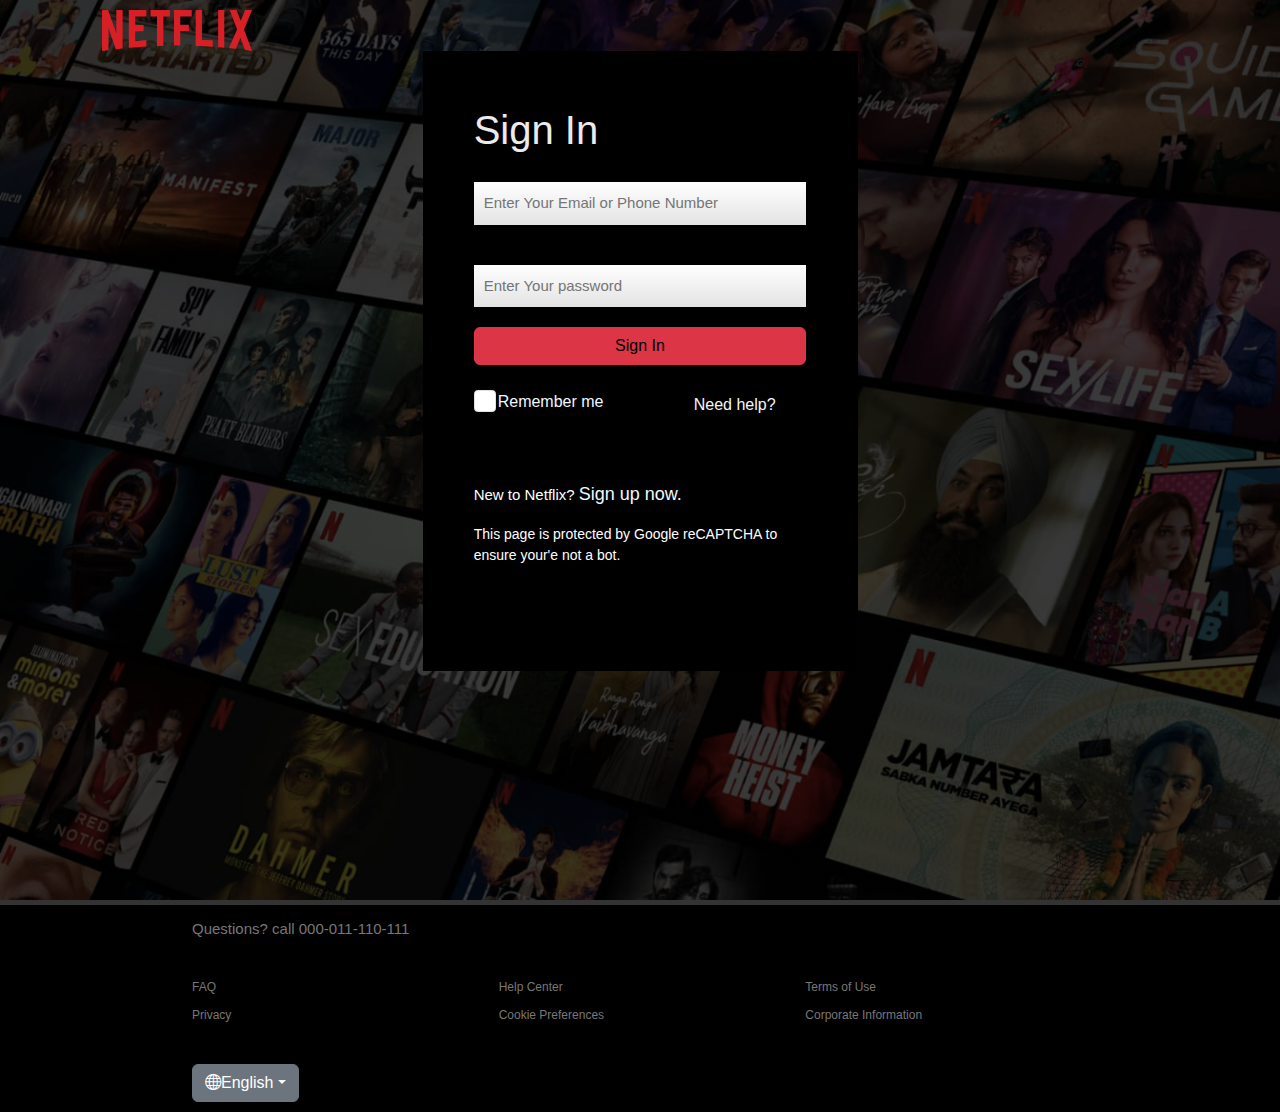
<file: Signin/home.html>
<!DOCTYPE html>
<html lang="en">
<meta charset="UTF-8">
<meta http-equiv="X-UA-Compatible" content="IE=edge">
<meta name="viewport" content="width=device-width, initial-scale=1.0">
<title>SignIn</title>
<link rel="stylesheet" href="home.css">

<link rel="stylesheet" href="https://cdn.jsdelivr.net/npm/bootstrap@5.2.3/dist/css/bootstrap.min.css">
<link rel="stylesheet" href="https://cdn.jsdelivr.net/npm/bootstrap-icons@1.10.2/font/bootstrap-icons.css">
</head>

<body style="background: black; color: white;">
    <div class="contain">
        <img src="logo.png" class="logo" alt="">
        <form action="">
            <h2>Sign In</h2>
            <input type="text" id="email" placeholder="Enter Your Email or Phone Number" required>
            <input type="text" id="password" placeholder="Enter Your password" required>
            <button type="submit" class="btn btn-danger"><a href="">Sign In</a></button>
            <input class="chk form-check-input" type="checkbox" value="" id="flexCheckDefault">
            <label class=" lbl form-check-label" for="flexCheckDefault">
                Remember me
            </label>
            <a href="#" class="hlp">Need help?</a>
            <p class="new">New to Netflix? <a href="">Sign up now.</a> </p>
            <p class="last">This page is protected by Google reCAPTCHA to ensure your'e not a bot.
            </p>
        </form>
    </div>
    <!--==========footer==========-->
    <div class="footer">
        <h2>Questions? call 000-011-110-111</h2>
        <div class="row">
            <div class="col">
                <a href="#">FAQ</a>
                <a href="#">Privacy</a>
            </div>
            <div class="col">
                <a href="#">Help Center</a>
                <a href="#">Cookie Preferences</a>
            </div>
            <div class="col">
                <a href="#">Terms of Use</a>
                <a href="#">Corporate Information</a>
            </div>
        </div>
        <button class="btn btn-secondary dropdown-toggle bi bi-globe">English</button>

    </div>

</body>

</html>
</file>
<file: Signin/home.css>
* {
    padding: 0;
    margin: 0;
    font-family: 'Franklin Gothic Medium', 'Arial Narrow', Arial, sans-serif;
}

.contain{
        width: 100%;
        height: 100vh;
        background-image: linear-gradient(rgba(0, 0, 0, 0.7), rgba(0, 0, 0, 0.7)), url("header-image.png");
        background-size: cover;
        background-position: center;
        padding: 10px 8%;
        
}
.logo {
    cursor: pointer;
    width: 150px;
}
form {
    box-sizing: border-box;
    background: black;
    background-size: cover;
    background-repeat: no-repeat;
    box-shadow: rgba(241, 233, 233, 0.1);
    height: 620px;
    margin: auto;
    display: flex;
    flex-direction: column;
    padding: 2vw 4vw;
    width: 100%;
    max-width: 435px;
}
form h2 {
    color: rgb(235, 235, 235);
    font-size: 40px;
    margin-top: 30px;
}
form input {
    border: 0;
    margin: 20px 0;
    padding: 10px;
    outline: none;
    background: linear-gradient(rgb(255 255 255), rgb(227 227 227));
    font-size: 15px;
}
form  .chk{
    margin-right: 330px;
    margin-bottom: -46px;
    margin-top: 25px;
}
form button a{
    text-decoration: none;
    color: black;
}
form button a:hover{
    color: white;
}
form label{
  margin: 24px;
}
.hlp{
    text-decoration: none;
    color: whitesmoke;
    margin-left: 220px;
    margin-top: -45px;
}
.hlp:hover{
    color: white;
    text-decoration: underline;
}
.new{
    font-size: 15px;
    margin-top: 64px;
}
.new a{
    font-size: 18px;
}
.new a:hover{
    color: white;
text-decoration: underline;
}
label{
    color: aliceblue;
    margin-top: 20px;
}
label a{
    text-decoration: none;
    color: red;
}
p a{
    text-decoration: none;
    color: aliceblue;
}
.last{
    font-size: 14px;
}


/*--------------Footer --------------- */
.footer {
    padding: 15px 15% 10px;
    border-top: 5px solid #333;
    color: #777;
}

.footer h2 {
    font-size: 15px;
    font-weight: 500;
    margin-bottom: 30px;
}

.footer .col {
    flex-basis: 25%;
    flex-grow: 1;
    margin-bottom: 20px;
}

.footer .col a {
    display: block;
    text-decoration: none;
    color: #777;
    font-size: 12px;
    margin-bottom: 10px;
}

.footer .row {
    align-items: flex-start;
    padding: 10px 0;
}

.text {
    font-size: 14px;
    margin-top: 20px;
    margin-bottom: 10px;
}
</file>
